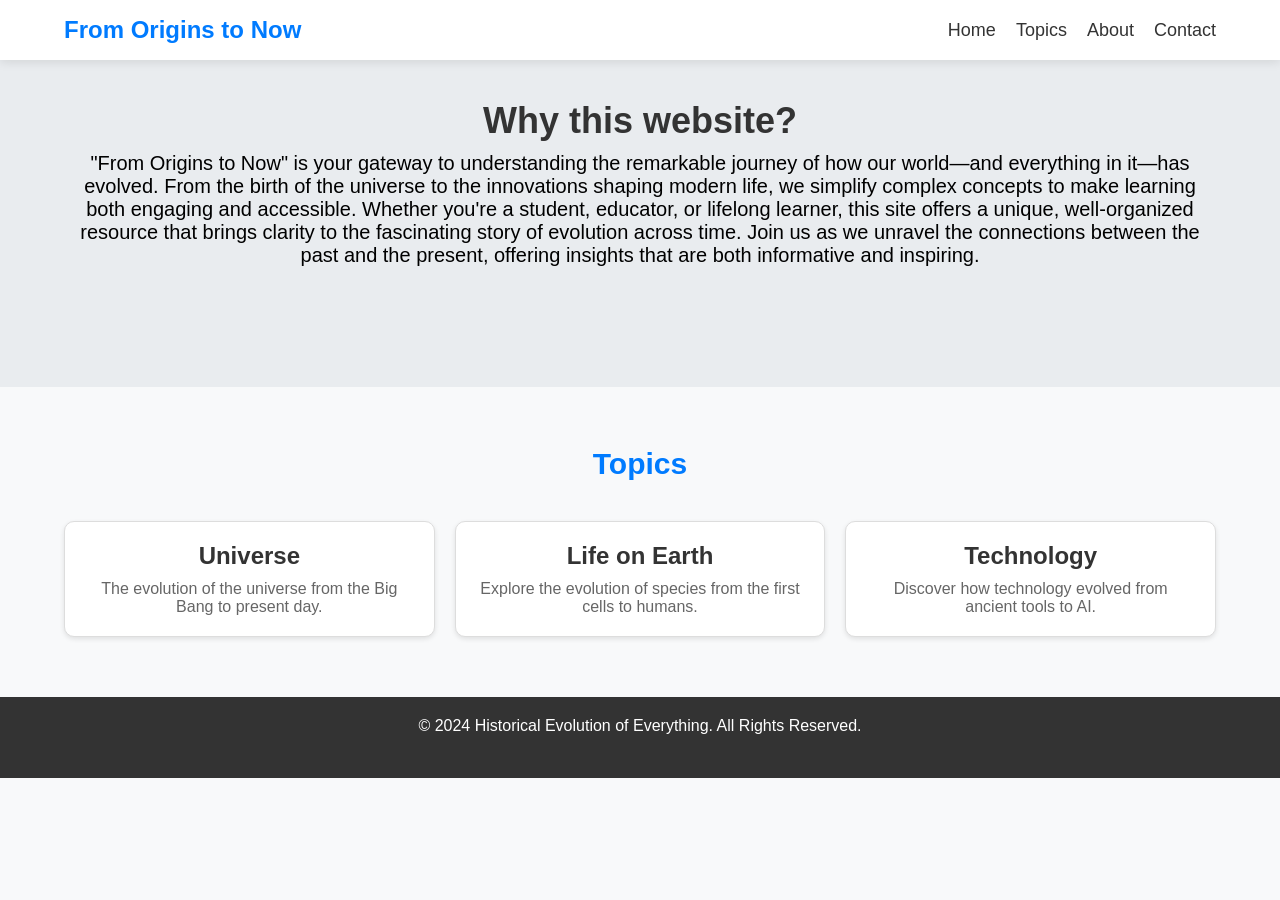
<file: index.html>
<!DOCTYPE html>
<html>
  <head>
    <meta charset="utf-8">
    <meta name="viewport" content="width=device-width, initial-scale=1">
    <title>The Historical Evoluttion of Everything</title>
    <link rel="stylesheet" href="theoe.css">
  </head>
  <body>

    <!-- Header -->
    <header>
        <div class="container">
            <h1>From Origins to Now</h1>
            <nav>
                <ul>
                    <li><a href="#home">Home</a></li>
                    <li><a href="#topics">Topics</a></li>
                    <li><a href="#about">About</a></li>
                    <li><a href="#contact">Contact</a></li>
                </ul>
            </nav>
        </div>
    </header>

    <!-- Hero Section -->
    <section class="hero">
        <div class="container">
            <h2>Why this website?</h2>
            <p>
                "From Origins to Now" is your gateway to understanding
                the remarkable journey of how our world—and everything 
                in it—has evolved. From the birth of the universe to
                the innovations shaping modern life, we simplify 
                complex concepts to make learning both engaging and 
                accessible. Whether you're a student, educator, or 
                lifelong learner, this site offers a unique, 
                well-organized resource that brings clarity to the 
                fascinating story of evolution across time. 
                Join us as we unravel the connections between the 
                past and the present, offering insights that are 
                both informative and inspiring.
            </p>
        </div>
    </section>

    <!-- Main Content - Topics Grid -->
    <section id="topics" class="topics">
        <div class="container">
            <h3>Topics</h3>
            <div class="grid">
                <div class="card">
                    <i class="fas fa-globe"></i>
                    <h4><a href="universe-evo.html" target="_blank" class="no-underline">Universe</a></h4>
                    <p>The evolution of the universe from the Big Bang to present day.</p>
                </div>
                <div class="card">
                    <i class="fas fa-dna"></i>
                    <h4><a href="universe.h" target="_blank" class="no-underline">Life on Earth</a></h4>
                    <p>Explore the evolution of species from the first cells to humans.</p>
                </div>
                <div class="card">
                    <i class="fas fa-laptop"></i>
                    <h4><a href="universe.h" target="_blank" class="no-underline">Technology</a></h4>
                    <p>Discover how technology evolved from ancient tools to AI.</p>
                </div>
            </div>
        </div>
    </section>

    <!-- Footer -->
    <footer>
        <div class="container">
            <p>© 2024 Historical Evolution of Everything. All Rights Reserved.</p>
            <div class="social">
                <a href="#"><i class="fab fa-facebook-f"></i></a>
                <a href="#"><i class="fab fa-twitter"></i></a>
                <a href="#"><i class="fab fa-linkedin-in"></i></a>
            </div>
        </div>
    </footer>

</body>
</html>
</file>
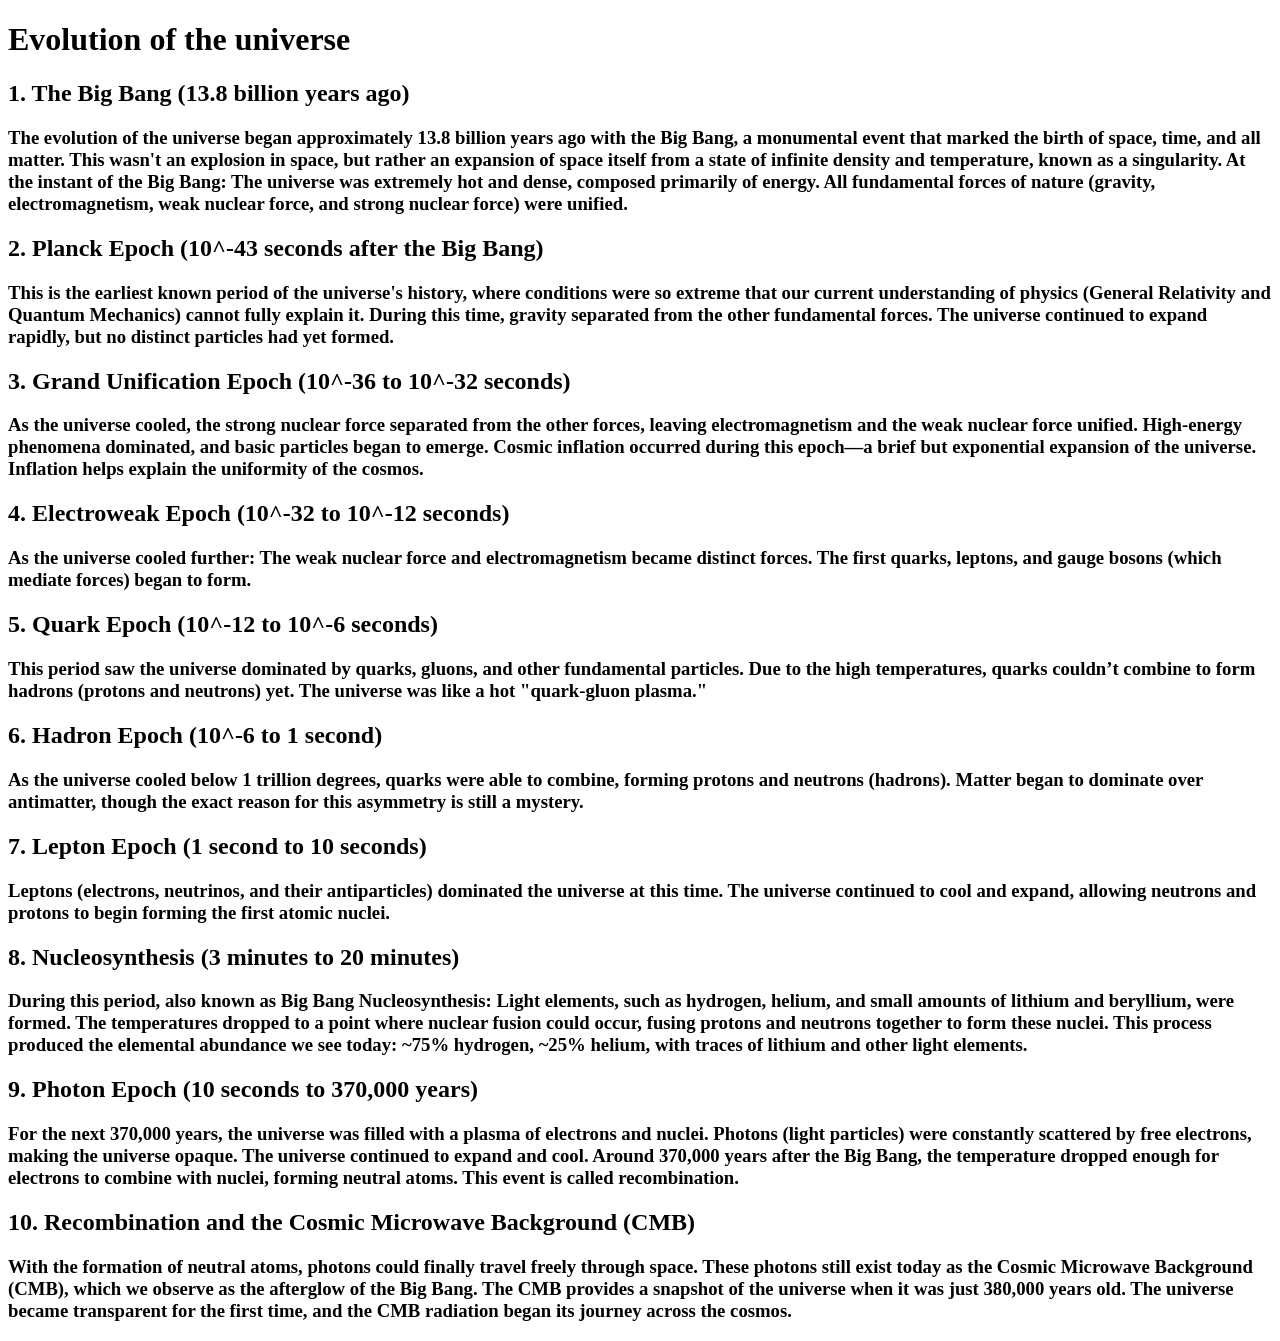
<file: first-page.html>
<!DOCTYPE html>
<html lang="en">
<head>
    <meta charset="UTF-8">
    <meta name="viewport" content="width=device-width, initial-scale=1.0">
    <title>my first page</title>
</head>
<body> <h1>Evolution of the universe</h1>
    <h2>1. The Big Bang (13.8 billion years ago)</h2>
    <h3>The evolution of the universe began approximately 13.8 billion years ago with the Big Bang, a monumental event that marked the birth of space, time, and all matter. This wasn't an explosion in space, but rather an expansion of space itself from a state of infinite density and temperature, known as a singularity.

        At the instant of the Big Bang:
        
        The universe was extremely hot and dense, composed primarily of energy.
        All fundamental forces of nature (gravity, electromagnetism, weak nuclear force, and strong nuclear force) were unified.</h3>
        <h2>2. Planck Epoch (10^-43 seconds after the Big Bang)</h2>
        <h3>This is the earliest known period of the universe's history, where conditions were so extreme that our current understanding of physics (General Relativity and Quantum Mechanics) cannot fully explain it.

            During this time, gravity separated from the other fundamental forces.
            The universe continued to expand rapidly, but no distinct particles had yet formed.</h3>
            <h2>3. Grand Unification Epoch (10^-36 to 10^-32 seconds)</h2>
            <h3>As the universe cooled, the strong nuclear force separated from the other forces, leaving electromagnetism and the weak nuclear force unified.

                High-energy phenomena dominated, and basic particles began to emerge.
                Cosmic inflation occurred during this epoch—a brief but exponential expansion of the universe. Inflation helps explain the uniformity of the cosmos.</h3>
                <h2>4. Electroweak Epoch (10^-32 to 10^-12 seconds)</h2>
                <h3>As the universe cooled further:

                    The weak nuclear force and electromagnetism became distinct forces.
                    The first quarks, leptons, and gauge bosons (which mediate forces) began to form.</h3>
                    <h2>5. Quark Epoch (10^-12 to 10^-6 seconds) </h2>
                    <h3>This period saw the universe dominated by quarks, gluons, and other fundamental particles. Due to the high temperatures, quarks couldn’t combine to form hadrons (protons and neutrons) yet.

                        The universe was like a hot "quark-gluon plasma."</h3>
                        <h2>6. Hadron Epoch (10^-6 to 1 second)
                        </h2>
                        <h3>As the universe cooled below 1 trillion degrees, quarks were able to combine, forming protons and neutrons (hadrons).

                            Matter began to dominate over antimatter, though the exact reason for this asymmetry is still a mystery.</h3>
                            <h2>7. Lepton Epoch (1 second to 10 seconds)</h2>
                            <h3>Leptons (electrons, neutrinos, and their antiparticles) dominated the universe at this time.

                                The universe continued to cool and expand, allowing neutrons and protons to begin forming the first atomic nuclei.</h3>
                                <h2>8. Nucleosynthesis (3 minutes to 20 minutes)</h2>
                                <h3>During this period, also known as Big Bang Nucleosynthesis:

                                    Light elements, such as hydrogen, helium, and small amounts of lithium and beryllium, were formed.
                                    The temperatures dropped to a point where nuclear fusion could occur, fusing protons and neutrons together to form these nuclei.
                                    This process produced the elemental abundance we see today: ~75% hydrogen, ~25% helium, with traces of lithium and other light elements.</h3>
                                    <h2>9. Photon Epoch (10 seconds to 370,000 years)</h2>
                                    <h3>For the next 370,000 years, the universe was filled with a plasma of electrons and nuclei. Photons (light particles) were constantly scattered by free electrons, making the universe opaque.

                                        The universe continued to expand and cool.
                                        Around 370,000 years after the Big Bang, the temperature dropped enough for electrons to combine with nuclei, forming neutral atoms. This event is called recombination.</h3>
                                        <h2>10. Recombination and the Cosmic Microwave Background (CMB)
                                        </h2>
                                        <h3>With the formation of neutral atoms, photons could finally travel freely through space. These photons still exist today as the Cosmic Microwave Background (CMB), which we observe as the afterglow of the Big Bang. The CMB provides a snapshot of the universe when it was just 380,000 years old.

                                            The universe became transparent for the first time, and the CMB radiation began its journey across the cosmos.</h3>

    </body>
</html>
</file>
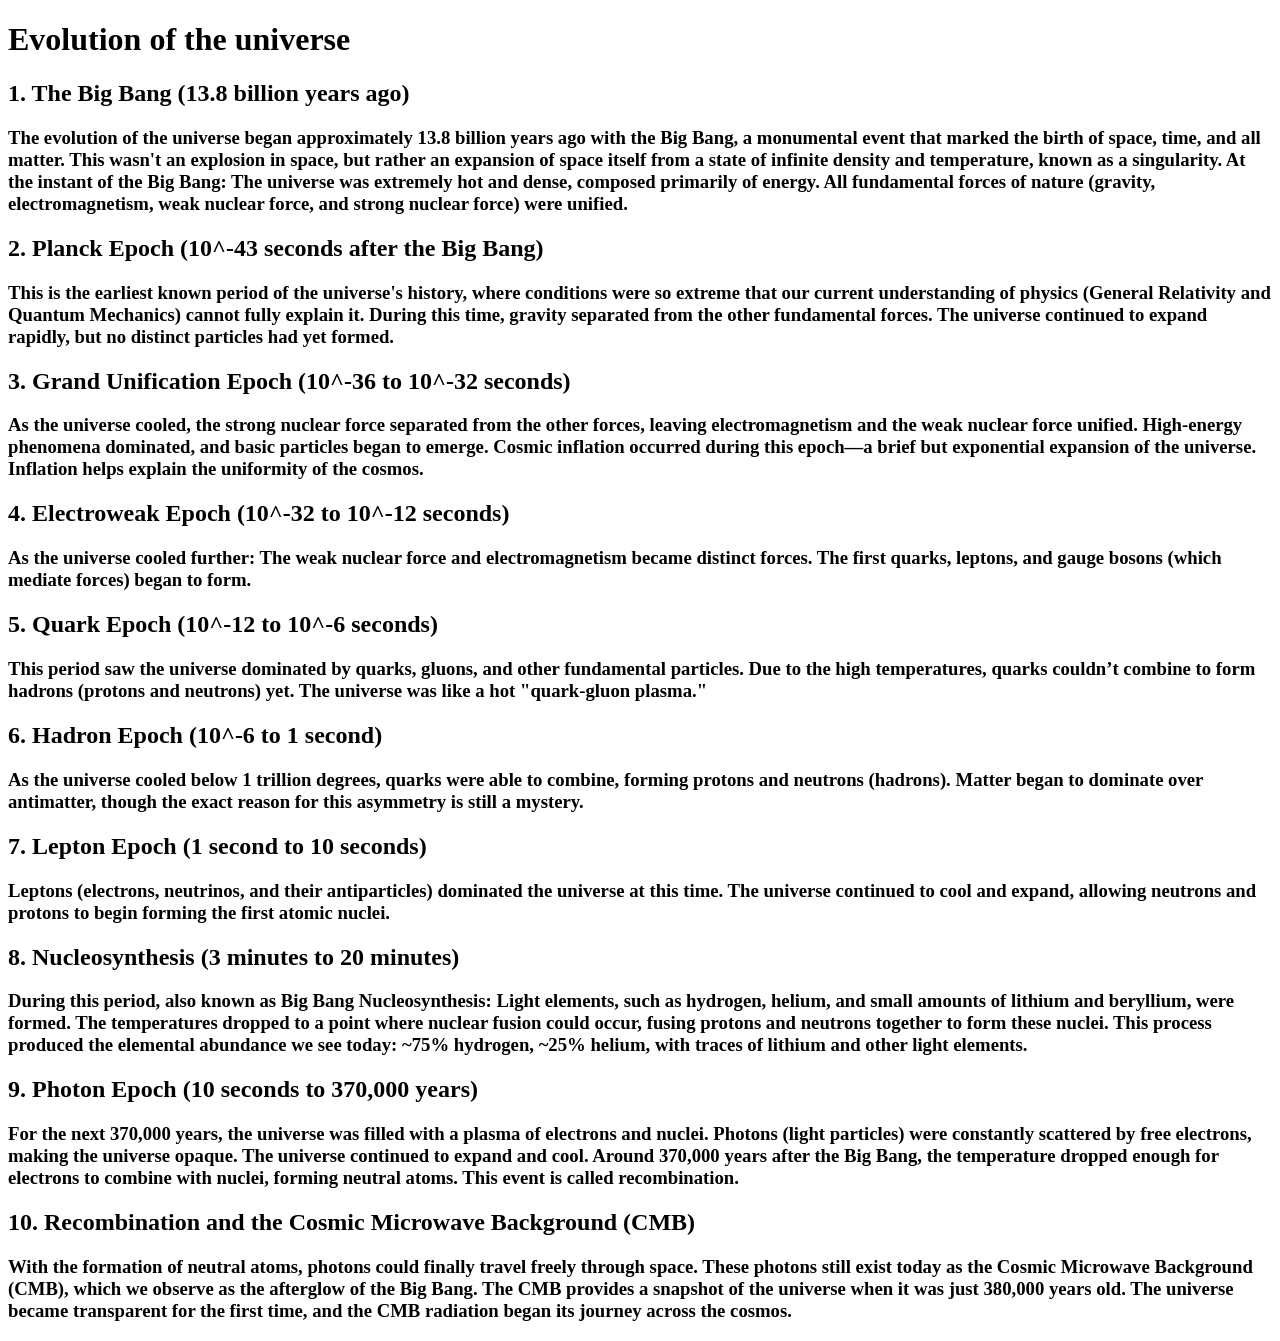
<file: universe-evo.html>
<!DOCTYPE html>
<html lang="en">
<head>
    <meta charset="UTF-8">
    <meta name="viewport" content="width=device-width, initial-scale=1.0">
    <title>my first page</title>
</head>
<body> <h1>Evolution of the universe</h1>
    <h2>1. The Big Bang (13.8 billion years ago)</h2>
    <h3>The evolution of the universe began approximately 13.8 billion years ago with the Big Bang, a monumental event that marked the birth of space, time, and all matter. This wasn't an explosion in space, but rather an expansion of space itself from a state of infinite density and temperature, known as a singularity.

        At the instant of the Big Bang:
        
        The universe was extremely hot and dense, composed primarily of energy.
        All fundamental forces of nature (gravity, electromagnetism, weak nuclear force, and strong nuclear force) were unified.</h3>
        <h2>2. Planck Epoch (10^-43 seconds after the Big Bang)</h2>
        <h3>This is the earliest known period of the universe's history, where conditions were so extreme that our current understanding of physics (General Relativity and Quantum Mechanics) cannot fully explain it.

            During this time, gravity separated from the other fundamental forces.
            The universe continued to expand rapidly, but no distinct particles had yet formed.</h3>
            <h2>3. Grand Unification Epoch (10^-36 to 10^-32 seconds)</h2>
            <h3>As the universe cooled, the strong nuclear force separated from the other forces, leaving electromagnetism and the weak nuclear force unified.

                High-energy phenomena dominated, and basic particles began to emerge.
                Cosmic inflation occurred during this epoch—a brief but exponential expansion of the universe. Inflation helps explain the uniformity of the cosmos.</h3>
                <h2>4. Electroweak Epoch (10^-32 to 10^-12 seconds)</h2>
                <h3>As the universe cooled further:

                    The weak nuclear force and electromagnetism became distinct forces.
                    The first quarks, leptons, and gauge bosons (which mediate forces) began to form.</h3>
                    <h2>5. Quark Epoch (10^-12 to 10^-6 seconds) </h2>
                    <h3>This period saw the universe dominated by quarks, gluons, and other fundamental particles. Due to the high temperatures, quarks couldn’t combine to form hadrons (protons and neutrons) yet.

                        The universe was like a hot "quark-gluon plasma."</h3>
                        <h2>6. Hadron Epoch (10^-6 to 1 second)
                        </h2>
                        <h3>As the universe cooled below 1 trillion degrees, quarks were able to combine, forming protons and neutrons (hadrons).

                            Matter began to dominate over antimatter, though the exact reason for this asymmetry is still a mystery.</h3>
                            <h2>7. Lepton Epoch (1 second to 10 seconds)</h2>
                            <h3>Leptons (electrons, neutrinos, and their antiparticles) dominated the universe at this time.

                                The universe continued to cool and expand, allowing neutrons and protons to begin forming the first atomic nuclei.</h3>
                                <h2>8. Nucleosynthesis (3 minutes to 20 minutes)</h2>
                                <h3>During this period, also known as Big Bang Nucleosynthesis:

                                    Light elements, such as hydrogen, helium, and small amounts of lithium and beryllium, were formed.
                                    The temperatures dropped to a point where nuclear fusion could occur, fusing protons and neutrons together to form these nuclei.
                                    This process produced the elemental abundance we see today: ~75% hydrogen, ~25% helium, with traces of lithium and other light elements.</h3>
                                    <h2>9. Photon Epoch (10 seconds to 370,000 years)</h2>
                                    <h3>For the next 370,000 years, the universe was filled with a plasma of electrons and nuclei. Photons (light particles) were constantly scattered by free electrons, making the universe opaque.

                                        The universe continued to expand and cool.
                                        Around 370,000 years after the Big Bang, the temperature dropped enough for electrons to combine with nuclei, forming neutral atoms. This event is called recombination.</h3>
                                        <h2>10. Recombination and the Cosmic Microwave Background (CMB)
                                        </h2>
                                        <h3>With the formation of neutral atoms, photons could finally travel freely through space. These photons still exist today as the Cosmic Microwave Background (CMB), which we observe as the afterglow of the Big Bang. The CMB provides a snapshot of the universe when it was just 380,000 years old.

                                            The universe became transparent for the first time, and the CMB radiation began its journey across the cosmos.</h3>

    </body>
</html>
</file>
<file: theoe.css>
/* Global Styles */
* {
  margin: 0;
  padding: 0;
  box-sizing: border-box;
  font-family: 'Roboto', sans-serif;
}

body {
  background-color: #f8f9fa;
  color: #333;
}

.container {
  width: 90%;
  max-width: 1200px;
  margin: 0 auto;
}

/* Header */
header {
  background-color: #fff;
  box-shadow: 0 2px 10px rgba(0, 0, 0, 0.1);
  position: fixed;
  top: 0;
  width: 100%;
  z-index: 100;
}

header .container {
  display: flex;
  justify-content: space-between;
  align-items: center;
  padding: 1rem 0;
}

header h1 {
  font-size: 24px;
  color: #007bff;
}

header nav ul {
  list-style: none;
  display: flex;
  gap: 20px;
}

header nav ul li a {
  color: #333;
  text-decoration: none;
  font-size: 18px;
}

header nav ul li a:hover {
  color: #007bff;
}

/* Hero Section */
.hero {
  background-color: #e9ecef;
  padding: 100px 0;
  text-align: center;
}

.hero h2 {
  font-size: 36px;
  color: #333;
  margin-bottom: 10px;
}

.hero p {
  font-size: 20px;
  color: #000000;
  margin-bottom: 20px;
}


/* Topics Section */
.topics {
  padding: 60px 0;
  background-color: #f8f9fa;
}

.topics h3 {
  text-align: center;
  font-size: 30px;
  margin-bottom: 40px;
  color: #007bff;
}

.grid {
  display: grid;
  grid-template-columns: repeat(auto-fit, minmax(300px, 1fr));
  gap: 20px;
}

.card {
  background-color: white;
  border: 1px solid #ddd;
  border-radius: 10px;
  padding: 20px;
  text-align: center;
  box-shadow: 0 2px 5px rgba(0, 0, 0, 0.1);
  text-decoration: none;
}

.card i {
  font-size: 50px;
  color: #007bff;
  margin-bottom: 20px;
}

.card h4 {
  font-size: 24px;
  margin-bottom: 10px;
  color: #333;
  text-decoration: none;
}


.card p {
  font-size: 16px;
  color: #666;
}

/* Footer */
footer {
  background-color: #333;
  color: white;
  padding: 20px 0;
  text-align: center;
}

footer .social a {
  color: white;
  margin: 0 10px;
  font-size: 20px;
  text-decoration: none;
}

footer .social a:hover {
  color: #007bff;
}

.no-underline {
  text-decoration: none;
  color: #333;
}

.no-underline:hover {
  color: #007bff;
}
</file>
